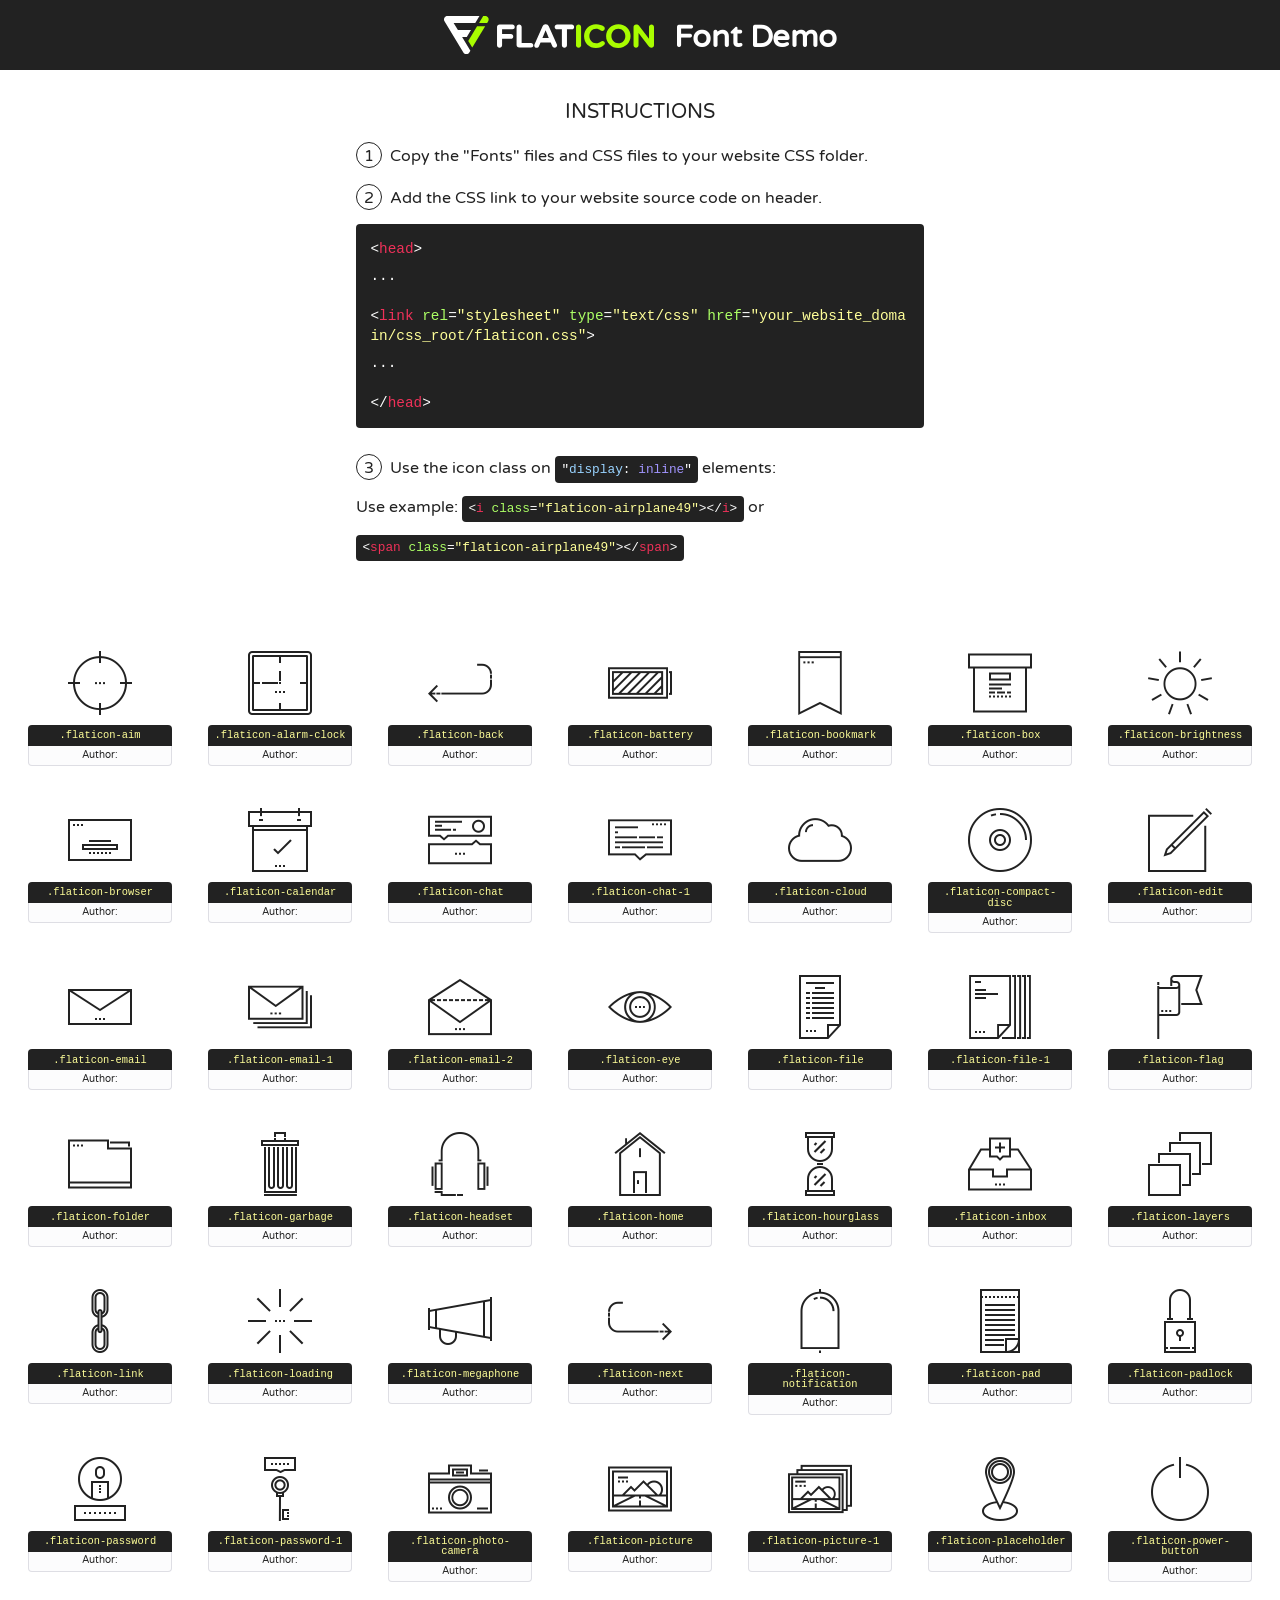
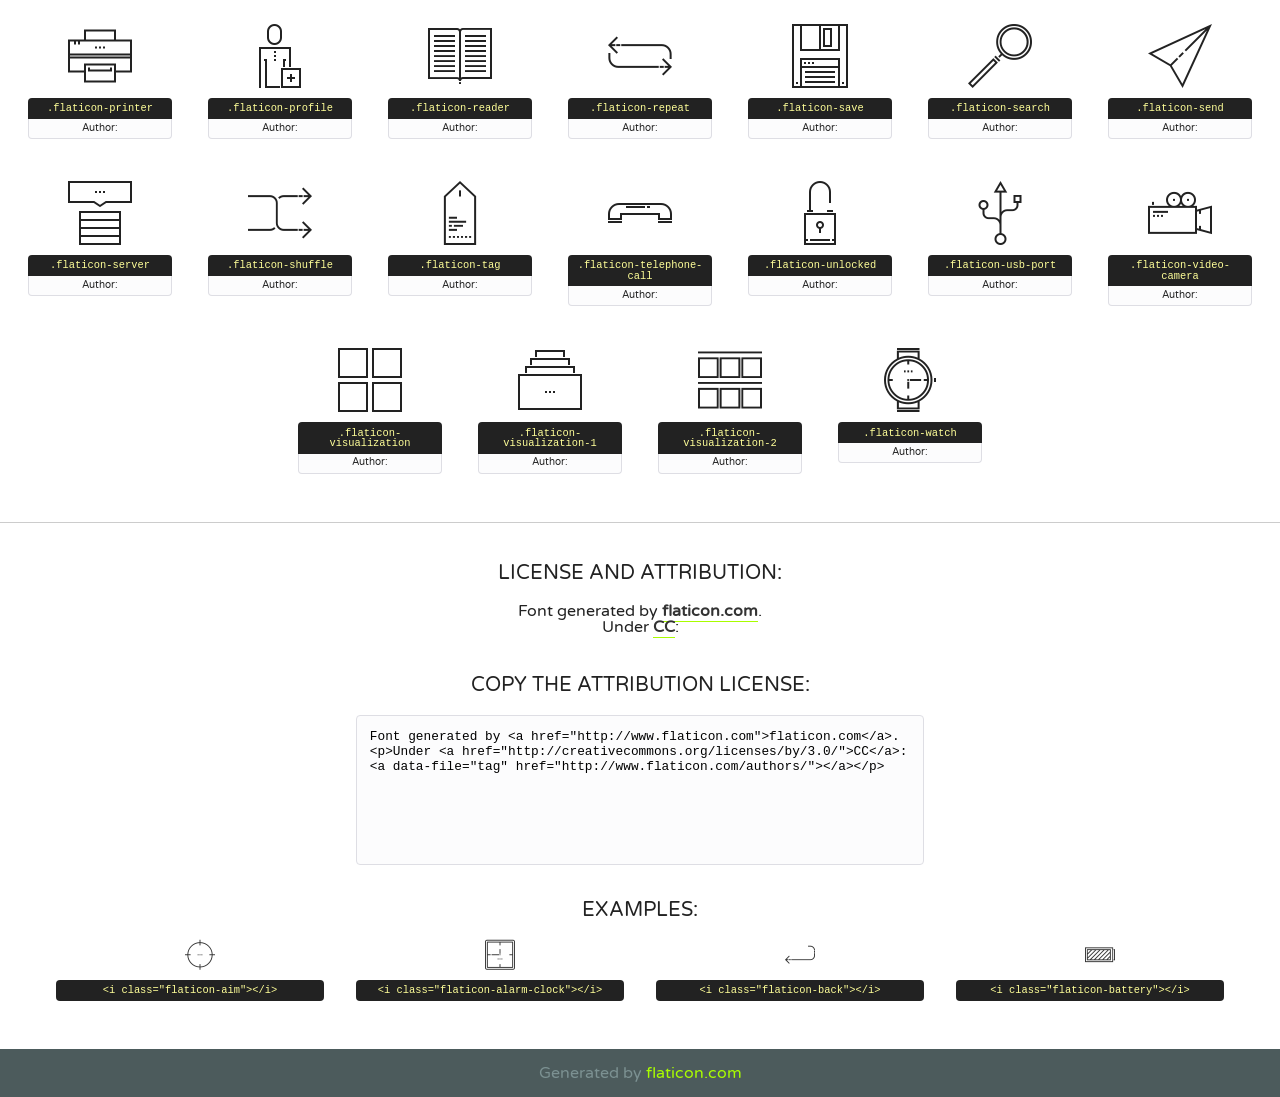
<file: icons/ui-icons/font/flaticon.html>
<!DOCTYPE html>
<!--
  Flaticon icon font: Flaticon
  Creation date: 18/08/2016 08:07
-->
<html>
<!DOCTYPE html>
<html>

<head>
    <title>Flaticon WebFont</title>
    <link href="http://fonts.googleapis.com/css?family=Varela+Round" rel="stylesheet" type="text/css" />
    <link rel="stylesheet" type="text/css" href="flaticon.css">
    <meta charset="UTF-8">
    <style>
    html, body, div, span, applet, object, iframe,
    h1, h2, h3, h4, h5, h6, p, blockquote, pre,
    a, abbr, acronym, address, big, cite, code,
    del, dfn, em, img, ins, kbd, q, s, samp,
    small, strike, strong, sub, sup, tt, var,
    b, u, i, center,
    dl, dt, dd, ol, ul, li,
    fieldset, form, label, legend,
    table, caption, tbody, tfoot, thead, tr, th, td,
    article, aside, canvas, details, embed, 
    figure, figcaption, footer, header, hgroup, 
    menu, nav, output, ruby, section, summary,
    time, mark, audio, video {
        margin: 0;
        padding: 0;
        border: 0;
        font-size: 100%;
        font: inherit;
        vertical-align: baseline;
    }
    /* HTML5 display-role reset for older browsers */
    article, aside, details, figcaption, figure, 
    footer, header, hgroup, menu, nav, section {
        display: block;
    }
    body {
        line-height: 1;
    }
    ol, ul {
        list-style: none;
    }
    blockquote, q {
        quotes: none;
    }
    blockquote:before, blockquote:after,
    q:before, q:after {
        content: '';
        content: none;
    }
    table {
        border-collapse: collapse;
        border-spacing: 0;
    }
    body {
        font-family: 'Varela Round', Helvetica, Arial, sans-serif;
        font-size: 16px;
        color: #222;
    }
    a {
        color: #333;
        border-bottom: 1px solid #a9fd00;
        font-weight: bold;
        text-decoration: none;
    }
    * {
        -moz-box-sizing: border-box;
        -webkit-box-sizing: border-box;
        box-sizing: border-box;
        margin: 0;
        padding: 0;
    }
    [class^="flaticon-"]:before, [class*=" flaticon-"]:before, [class^="flaticon-"]:after, [class*=" flaticon-"]:after {
        font-family: Flaticon;
        font-size: 30px;
        font-style: normal;
        margin-left: 20px;
        color: #333;
    }
    .wrapper {
        max-width: 600px;
        margin: auto;
        padding: 0 1em;
    }
    .title {
        font-size: 1.25em;
        text-align: center;
        margin-bottom: 1em;
        text-transform: uppercase;
    }
    header {
        text-align: center;
        background-color: #222;
        color: #fff;
        padding: 1em;
    }
    header .logo {
        width: 210px;
        height: 38px;
        display: inline-block;
        vertical-align: middle;
        margin-right: 1em;
        border: none;
    }
    header strong {
        font-size: 1.95em;
        font-weight: bold;
        vertical-align: middle;
        margin-top: 5px;
        display: inline-block;
    }
    .demo {
        margin: 2em auto;
        line-height: 1.25em;
    }
    .demo ul li {
        margin-bottom: 1em;
    }
    .demo ul li .num {
        color: #222;
        border-radius: 20px;
        display: inline-block;
        width: 26px;
        padding: 3px;
        height: 26px;
        text-align: center;
        margin-right: 0.5em;
        border: 1px solid #222;
    }
    .demo ul li code {
        background-color: #222;
        border-radius: 4px;
        padding: 0.25em 0.5em;
        display: inline-block;
        color: #fff;
        font-family: Consolas,Monaco,Lucida Console,Liberation Mono,DejaVu Sans Mono,Bitstream Vera Sans Mono,Courier New, monospace;
        font-weight: lighter;
        margin-top: 1em;
        font-size: 0.8em;
        word-break: break-all;
    }
    .demo ul li code.big {
        padding: 1em;
        font-size: 0.9em;
    }
    .demo ul li code .red {
        color: #EF3159;
    }
    .demo ul li code .green {
        color: #ACFF65;
    }
    .demo ul li code .yellow {
        color: #FFFF99;
    }
    .demo ul li code .blue {
        color: #99D3FF;
    }
    .demo ul li code .purple {
        color: #A295FF;
    }
    .demo ul li code .dots {
        margin-top: 0.5em;
        display: block;
    }
    #glyphs {
        border-bottom: 1px solid #ccc;
        padding: 2em 0;
        text-align: center;
    }
    .glyph {
        display: inline-block;
        width: 9em;
        margin: 1em;
        text-align: center;
        vertical-align: top;
        background: #FFF;
    }
    .glyph .glyph-icon {
        padding: 10px;
        display: block;
        font-family:"Flaticon";
        font-size: 64px;
        line-height: 1;
    }
    .glyph .glyph-icon:before {
        font-size: 64px;
        color: #222;
        margin-left: 0;
    }
    .class-name {
        font-size: 0.65em;
        background-color: #222;
        color: #fff;
        border-radius: 4px 4px 0 0;
        padding: 0.5em;
        color: #FFFF99;
        font-family: Consolas,Monaco,Lucida Console,Liberation Mono,DejaVu Sans Mono,Bitstream Vera Sans Mono,Courier New, monospace;
    }
    .author-name {
        font-size: 0.6em;
        background-color: #fcfcfd;
        border: 1px solid #DEDEE4;
        border-top: 0;
        border-radius: 0 0 4px 4px;
        padding: 0.5em;
    }
    .class-name:last-child {
        font-size: 10px;
        color:#888;
    }
    .class-name:last-child a {
        font-size: 10px;
        color:#555;
    }
    .class-name:last-child a:hover {
        color:#a9fd00;
    }
    .glyph > input {
        display: block;
        width: 100px;
        margin: 5px auto;
        text-align: center;
        font-size: 12px;
        cursor: text;
    }
    .glyph > input.icon-input {
        font-family:"Flaticon";
        font-size: 16px;
        margin-bottom: 10px;
    }
    .attribution .title {
        margin-top: 2em;
    }
    .attribution textarea {
        background-color: #fcfcfd;
        padding: 1em;
        border: none;
        box-shadow: none;
        border: 1px solid #DEDEE4;
        border-radius: 4px;
        resize: none;
        width: 100%;
        height: 150px;
        font-size: 0.8em;
        font-family: Consolas,Monaco,Lucida Console,Liberation Mono,DejaVu Sans Mono,Bitstream Vera Sans Mono,Courier New, monospace;
        -webkit-appearance: none;
    }
    .iconsuse {
        margin: 2em auto;
        text-align: center;
        max-width: 1200px;
    }
    .iconsuse:after {
        content: '';
        display: table;
        clear: both;
    }
    .iconsuse .image {
        float: left;
        width: 25%;
        padding: 0 1em;
    }
    .iconsuse .image p {
        margin-bottom: 1em;
    }
    .iconsuse .image span {
        display: block;
        font-size: 0.65em;
        background-color: #222;
        color: #fff;
        border-radius: 4px;
        padding: 0.5em;
        color: #FFFF99;
        margin-top: 1em;
        font-family: Consolas,Monaco,Lucida Console,Liberation Mono,DejaVu Sans Mono,Bitstream Vera Sans Mono,Courier New, monospace;
    }
    #footer {
        text-align: center;
        background-color: #4C5B5C;
        color: #7c9192;
        padding: 1em;
    }
    #footer a {
        border: none;
        color: #a9fd00;
        font-weight: normal;
    }
    @media (max-width: 960px) {
        .iconsuse .image {
            width: 50%;
        }
    }
    @media (max-width: 560px) {
        .iconsuse .image {
            width: 100%;
        }
    }
    </style>
</head>

<body class="characters-off">

    <header>
        <a href="http://www.flaticon.com" target="_blank" class="logo">
            <svg version="1.1" xmlns="http://www.w3.org/2000/svg" xmlns:xlink="http://www.w3.org/1999/xlink" xmlns:a="http://ns.adobe.com/AdobeSVGViewerExtensions/3.0/" viewBox="0 0 560.875 102.036" enable-background="new 0 0 560.875 102.036" xml:space="preserve">
                <defs>
                </defs>
                <g>
                    <g class="letters">
                        <path fill="#ffffff" d="M141.596,29.675c0-3.777,2.985-6.767,6.764-6.767h34.438c3.426,0,6.15,2.728,6.15,6.15
                        c0,3.43-2.724,6.149-6.15,6.149h-27.674v13.091h23.719c3.429,0,6.151,2.724,6.151,6.15c0,3.43-2.723,6.149-6.151,6.149h-23.719
                        v17.574c0,3.773-2.986,6.761-6.764,6.761c-3.779,0-6.764-2.989-6.764-6.761V29.675z"></path>
                        <path fill="#ffffff" d="M193.844,29.149c0-3.781,2.985-6.767,6.764-6.767c3.776,0,6.763,2.985,6.763,6.767v42.957h25.039
                        c3.426,0,6.149,2.726,6.149,6.153c0,3.425-2.723,6.15-6.149,6.15h-31.802c-3.779,0-6.764-2.986-6.764-6.768V29.149z"></path>
                        <path fill="#ffffff" d="M241.891,75.71l21.438-48.407c1.492-3.341,4.215-5.357,7.906-5.357h0.792
                        c3.686,0,6.323,2.017,7.815,5.357l21.439,48.407c0.436,0.967,0.701,1.845,0.701,2.723c0,3.602-2.809,6.501-6.414,6.501
                        c-3.161,0-5.269-1.845-6.499-4.655l-4.132-9.661h-27.059l-4.301,10.102c-1.144,2.631-3.426,4.214-6.237,4.214
                        c-3.517,0-6.24-2.81-6.24-6.325C241.1,77.64,241.451,76.677,241.891,75.71z M279.932,58.666l-8.521-20.297l-8.526,20.297H279.932
                        z"></path>
                        <path fill="#ffffff" d="M314.864,35.387H301.86c-3.429,0-6.239-2.813-6.239-6.238c0-3.429,2.811-6.24,6.239-6.24h39.533
                        c3.426,0,6.237,2.811,6.237,6.24c0,3.425-2.811,6.238-6.237,6.238h-13.001v42.785c0,3.773-2.99,6.761-6.764,6.761
                        c-3.779,0-6.764-2.989-6.764-6.761V35.387z"></path>
                        <path fill="#A9FD00" d="M352.615,29.149c0-3.781,2.985-6.767,6.767-6.767c3.774,0,6.761,2.985,6.761,6.767v49.024
                        c0,3.773-2.987,6.761-6.761,6.761c-3.781,0-6.767-2.989-6.767-6.761V29.149z"></path>
                        <path fill="#A9FD00" d="M374.132,53.836v-0.179c0-17.481,13.178-31.801,32.065-31.801c9.22,0,15.459,2.458,20.557,6.238
                        c1.402,1.054,2.637,2.985,2.637,5.357c0,3.692-2.985,6.59-6.681,6.59c-1.845,0-3.071-0.702-4.044-1.319
                        c-3.776-2.813-7.729-4.393-12.562-4.393c-10.364,0-17.831,8.611-17.831,19.154v0.173c0,10.542,7.291,19.329,17.831,19.329
                        c5.715,0,9.492-1.756,13.359-4.834c1.049-0.874,2.458-1.491,4.039-1.491c3.429,0,6.325,2.813,6.325,6.236
                        c0,2.106-1.056,3.78-2.282,4.834c-5.539,4.834-12.036,7.733-21.878,7.733C387.572,85.464,374.132,71.493,374.132,53.836z"></path>
                        <path fill="#A9FD00" d="M433.009,53.836v-0.179c0-17.481,13.79-31.801,32.766-31.801c18.981,0,32.592,14.143,32.592,31.628v0.173
                        c0,17.483-13.785,31.807-32.769,31.807C446.625,85.464,433.009,71.32,433.009,53.836z M484.224,53.836v-0.179
                        c0-10.539-7.725-19.326-18.626-19.326c-10.893,0-18.449,8.611-18.449,19.154v0.173c0,10.542,7.73,19.329,18.626,19.329
                        C476.676,72.986,484.224,64.378,484.224,53.836z"></path>
                        <path fill="#A9FD00" d="M506.233,29.321c0-3.774,2.99-6.763,6.767-6.763h1.401c3.252,0,5.183,1.583,7.029,3.953l26.093,34.265
                        V29.059c0-3.692,2.99-6.677,6.681-6.677c3.683,0,6.671,2.985,6.671,6.677v48.934c0,3.78-2.987,6.765-6.764,6.765h-0.436
                        c-3.257,0-5.188-1.581-7.034-3.953l-27.056-35.492v32.944c0,3.687-2.985,6.676-6.678,6.676c-3.683,0-6.673-2.989-6.673-6.676
                        V29.321z"></path>
                    </g>
                    <g class="insignia">
                        <path fill="#ffffff" d="M48.372,56.137h12.517l11.156-18.537H37.186L25.688,18.539h57.825L94.668,0H9.271
                        C5.925,0,2.842,1.801,1.198,4.716c-1.644,2.907-1.593,6.482,0.134,9.343l50.38,83.501c1.678,2.781,4.689,4.476,7.938,4.476
                        c3.246,0,6.257-1.695,7.935-4.476l2.898-4.804L48.372,56.137z"></path>
                        <g class="i">
                            <path fill="#A9FD00" d="M93.575,18.539h0.031v0.004l21.652,0.004l2.705-4.488c1.727-2.861,1.778-6.436,0.133-9.343
                            C116.454,1.801,113.371,0,110.026,0h-5.294L93.575,18.539z"></path>
                            <polygon fill="#A9FD00" points="88.291,27.356 64.725,66.486 75.519,84.404 109.942,27.356"></polygon>
                        </g>
                    </g>
                </g>
            </svg>
        </a>
        <strong>Font Demo</strong>
    </header>


    <section class="demo wrapper">

        <p class="title">Instructions</p>

        <ul>
            <li>
                <span class="num">1</span>Copy the "Fonts" files and CSS files to your website CSS folder.
            </li>
            <li>
                <span class="num">2</span>Add the CSS link to your website source code on header.
                <code class="big">
                    &lt;<span class="red">head</span>&gt;
                    <br/><span class="dots">...</span>
                    <br/>&lt;<span class="red">link</span> <span class="green">rel</span>=<span class="yellow">"stylesheet"</span> <span class="green">type</span>=<span class="yellow">"text/css"</span> <span class="green">href</span>=<span class="yellow">"your_website_domain/css_root/flaticon.css"</span>&gt;
                    <br/><span class="dots">...</span>
                    <br/>&lt;/<span class="red">head</span>&gt;
                </code>
            </li>

            <li>
                <p>
                    <span class="num">3</span>Use the icon class on <code>"<span class="blue">display</span>:<span class="purple"> inline</span>"</code> elements:
                    <br />
                    Use example: <code>&lt;<span class="red">i</span> <span class="green">class</span>=<span class="yellow">&quot;flaticon-airplane49&quot;</span>&gt;&lt;/<span class="red">i</span>&gt;</code> or <code>&lt;<span class="red">span</span> <span class="green">class</span>=<span class="yellow">&quot;flaticon-airplane49&quot;</span>&gt;&lt;/<span class="red">span</span>&gt;</code>
            </li>
        </ul>

    </section>




   <section id="glyphs">          
    
      
        <div class="glyph"><div class="glyph-icon flaticon-aim"></div>
            <div class="class-name">.flaticon-aim</div>
            <div class="author-name">Author: <a data-file="aim" href="http://www.flaticon.com/authors/"></a> </div> 
        </div>        
        
        <div class="glyph"><div class="glyph-icon flaticon-alarm-clock"></div>
            <div class="class-name">.flaticon-alarm-clock</div>
            <div class="author-name">Author: <a data-file="alarm-clock" href="http://www.flaticon.com/authors/"></a> </div> 
        </div>        
        
        <div class="glyph"><div class="glyph-icon flaticon-back"></div>
            <div class="class-name">.flaticon-back</div>
            <div class="author-name">Author: <a data-file="back" href="http://www.flaticon.com/authors/"></a> </div> 
        </div>        
        
        <div class="glyph"><div class="glyph-icon flaticon-battery"></div>
            <div class="class-name">.flaticon-battery</div>
            <div class="author-name">Author: <a data-file="battery" href="http://www.flaticon.com/authors/"></a> </div> 
        </div>        
        
        <div class="glyph"><div class="glyph-icon flaticon-bookmark"></div>
            <div class="class-name">.flaticon-bookmark</div>
            <div class="author-name">Author: <a data-file="bookmark" href="http://www.flaticon.com/authors/"></a> </div> 
        </div>        
        
        <div class="glyph"><div class="glyph-icon flaticon-box"></div>
            <div class="class-name">.flaticon-box</div>
            <div class="author-name">Author: <a data-file="box" href="http://www.flaticon.com/authors/"></a> </div> 
        </div>        
        
        <div class="glyph"><div class="glyph-icon flaticon-brightness"></div>
            <div class="class-name">.flaticon-brightness</div>
            <div class="author-name">Author: <a data-file="brightness" href="http://www.flaticon.com/authors/"></a> </div> 
        </div>        
        
        <div class="glyph"><div class="glyph-icon flaticon-browser"></div>
            <div class="class-name">.flaticon-browser</div>
            <div class="author-name">Author: <a data-file="browser" href="http://www.flaticon.com/authors/"></a> </div> 
        </div>        
        
        <div class="glyph"><div class="glyph-icon flaticon-calendar"></div>
            <div class="class-name">.flaticon-calendar</div>
            <div class="author-name">Author: <a data-file="calendar" href="http://www.flaticon.com/authors/"></a> </div> 
        </div>        
        
        <div class="glyph"><div class="glyph-icon flaticon-chat"></div>
            <div class="class-name">.flaticon-chat</div>
            <div class="author-name">Author: <a data-file="chat" href="http://www.flaticon.com/authors/"></a> </div> 
        </div>        
        
        <div class="glyph"><div class="glyph-icon flaticon-chat-1"></div>
            <div class="class-name">.flaticon-chat-1</div>
            <div class="author-name">Author: <a data-file="chat-1" href="http://www.flaticon.com/authors/"></a> </div> 
        </div>        
        
        <div class="glyph"><div class="glyph-icon flaticon-cloud"></div>
            <div class="class-name">.flaticon-cloud</div>
            <div class="author-name">Author: <a data-file="cloud" href="http://www.flaticon.com/authors/"></a> </div> 
        </div>        
        
        <div class="glyph"><div class="glyph-icon flaticon-compact-disc"></div>
            <div class="class-name">.flaticon-compact-disc</div>
            <div class="author-name">Author: <a data-file="compact-disc" href="http://www.flaticon.com/authors/"></a> </div> 
        </div>        
        
        <div class="glyph"><div class="glyph-icon flaticon-edit"></div>
            <div class="class-name">.flaticon-edit</div>
            <div class="author-name">Author: <a data-file="edit" href="http://www.flaticon.com/authors/"></a> </div> 
        </div>        
        
        <div class="glyph"><div class="glyph-icon flaticon-email"></div>
            <div class="class-name">.flaticon-email</div>
            <div class="author-name">Author: <a data-file="email" href="http://www.flaticon.com/authors/"></a> </div> 
        </div>        
        
        <div class="glyph"><div class="glyph-icon flaticon-email-1"></div>
            <div class="class-name">.flaticon-email-1</div>
            <div class="author-name">Author: <a data-file="email-1" href="http://www.flaticon.com/authors/"></a> </div> 
        </div>        
        
        <div class="glyph"><div class="glyph-icon flaticon-email-2"></div>
            <div class="class-name">.flaticon-email-2</div>
            <div class="author-name">Author: <a data-file="email-2" href="http://www.flaticon.com/authors/"></a> </div> 
        </div>        
        
        <div class="glyph"><div class="glyph-icon flaticon-eye"></div>
            <div class="class-name">.flaticon-eye</div>
            <div class="author-name">Author: <a data-file="eye" href="http://www.flaticon.com/authors/"></a> </div> 
        </div>        
        
        <div class="glyph"><div class="glyph-icon flaticon-file"></div>
            <div class="class-name">.flaticon-file</div>
            <div class="author-name">Author: <a data-file="file" href="http://www.flaticon.com/authors/"></a> </div> 
        </div>        
        
        <div class="glyph"><div class="glyph-icon flaticon-file-1"></div>
            <div class="class-name">.flaticon-file-1</div>
            <div class="author-name">Author: <a data-file="file-1" href="http://www.flaticon.com/authors/"></a> </div> 
        </div>        
        
        <div class="glyph"><div class="glyph-icon flaticon-flag"></div>
            <div class="class-name">.flaticon-flag</div>
            <div class="author-name">Author: <a data-file="flag" href="http://www.flaticon.com/authors/"></a> </div> 
        </div>        
        
        <div class="glyph"><div class="glyph-icon flaticon-folder"></div>
            <div class="class-name">.flaticon-folder</div>
            <div class="author-name">Author: <a data-file="folder" href="http://www.flaticon.com/authors/"></a> </div> 
        </div>        
        
        <div class="glyph"><div class="glyph-icon flaticon-garbage"></div>
            <div class="class-name">.flaticon-garbage</div>
            <div class="author-name">Author: <a data-file="garbage" href="http://www.flaticon.com/authors/"></a> </div> 
        </div>        
        
        <div class="glyph"><div class="glyph-icon flaticon-headset"></div>
            <div class="class-name">.flaticon-headset</div>
            <div class="author-name">Author: <a data-file="headset" href="http://www.flaticon.com/authors/"></a> </div> 
        </div>        
        
        <div class="glyph"><div class="glyph-icon flaticon-home"></div>
            <div class="class-name">.flaticon-home</div>
            <div class="author-name">Author: <a data-file="home" href="http://www.flaticon.com/authors/"></a> </div> 
        </div>        
        
        <div class="glyph"><div class="glyph-icon flaticon-hourglass"></div>
            <div class="class-name">.flaticon-hourglass</div>
            <div class="author-name">Author: <a data-file="hourglass" href="http://www.flaticon.com/authors/"></a> </div> 
        </div>        
        
        <div class="glyph"><div class="glyph-icon flaticon-inbox"></div>
            <div class="class-name">.flaticon-inbox</div>
            <div class="author-name">Author: <a data-file="inbox" href="http://www.flaticon.com/authors/"></a> </div> 
        </div>        
        
        <div class="glyph"><div class="glyph-icon flaticon-layers"></div>
            <div class="class-name">.flaticon-layers</div>
            <div class="author-name">Author: <a data-file="layers" href="http://www.flaticon.com/authors/"></a> </div> 
        </div>        
        
        <div class="glyph"><div class="glyph-icon flaticon-link"></div>
            <div class="class-name">.flaticon-link</div>
            <div class="author-name">Author: <a data-file="link" href="http://www.flaticon.com/authors/"></a> </div> 
        </div>        
        
        <div class="glyph"><div class="glyph-icon flaticon-loading"></div>
            <div class="class-name">.flaticon-loading</div>
            <div class="author-name">Author: <a data-file="loading" href="http://www.flaticon.com/authors/"></a> </div> 
        </div>        
        
        <div class="glyph"><div class="glyph-icon flaticon-megaphone"></div>
            <div class="class-name">.flaticon-megaphone</div>
            <div class="author-name">Author: <a data-file="megaphone" href="http://www.flaticon.com/authors/"></a> </div> 
        </div>        
        
        <div class="glyph"><div class="glyph-icon flaticon-next"></div>
            <div class="class-name">.flaticon-next</div>
            <div class="author-name">Author: <a data-file="next" href="http://www.flaticon.com/authors/"></a> </div> 
        </div>        
        
        <div class="glyph"><div class="glyph-icon flaticon-notification"></div>
            <div class="class-name">.flaticon-notification</div>
            <div class="author-name">Author: <a data-file="notification" href="http://www.flaticon.com/authors/"></a> </div> 
        </div>        
        
        <div class="glyph"><div class="glyph-icon flaticon-pad"></div>
            <div class="class-name">.flaticon-pad</div>
            <div class="author-name">Author: <a data-file="pad" href="http://www.flaticon.com/authors/"></a> </div> 
        </div>        
        
        <div class="glyph"><div class="glyph-icon flaticon-padlock"></div>
            <div class="class-name">.flaticon-padlock</div>
            <div class="author-name">Author: <a data-file="padlock" href="http://www.flaticon.com/authors/"></a> </div> 
        </div>        
        
        <div class="glyph"><div class="glyph-icon flaticon-password"></div>
            <div class="class-name">.flaticon-password</div>
            <div class="author-name">Author: <a data-file="password" href="http://www.flaticon.com/authors/"></a> </div> 
        </div>        
        
        <div class="glyph"><div class="glyph-icon flaticon-password-1"></div>
            <div class="class-name">.flaticon-password-1</div>
            <div class="author-name">Author: <a data-file="password-1" href="http://www.flaticon.com/authors/"></a> </div> 
        </div>        
        
        <div class="glyph"><div class="glyph-icon flaticon-photo-camera"></div>
            <div class="class-name">.flaticon-photo-camera</div>
            <div class="author-name">Author: <a data-file="photo-camera" href="http://www.flaticon.com/authors/"></a> </div> 
        </div>        
        
        <div class="glyph"><div class="glyph-icon flaticon-picture"></div>
            <div class="class-name">.flaticon-picture</div>
            <div class="author-name">Author: <a data-file="picture" href="http://www.flaticon.com/authors/"></a> </div> 
        </div>        
        
        <div class="glyph"><div class="glyph-icon flaticon-picture-1"></div>
            <div class="class-name">.flaticon-picture-1</div>
            <div class="author-name">Author: <a data-file="picture-1" href="http://www.flaticon.com/authors/"></a> </div> 
        </div>        
        
        <div class="glyph"><div class="glyph-icon flaticon-placeholder"></div>
            <div class="class-name">.flaticon-placeholder</div>
            <div class="author-name">Author: <a data-file="placeholder" href="http://www.flaticon.com/authors/"></a> </div> 
        </div>        
        
        <div class="glyph"><div class="glyph-icon flaticon-power-button"></div>
            <div class="class-name">.flaticon-power-button</div>
            <div class="author-name">Author: <a data-file="power-button" href="http://www.flaticon.com/authors/"></a> </div> 
        </div>        
        
        <div class="glyph"><div class="glyph-icon flaticon-printer"></div>
            <div class="class-name">.flaticon-printer</div>
            <div class="author-name">Author: <a data-file="printer" href="http://www.flaticon.com/authors/"></a> </div> 
        </div>        
        
        <div class="glyph"><div class="glyph-icon flaticon-profile"></div>
            <div class="class-name">.flaticon-profile</div>
            <div class="author-name">Author: <a data-file="profile" href="http://www.flaticon.com/authors/"></a> </div> 
        </div>        
        
        <div class="glyph"><div class="glyph-icon flaticon-reader"></div>
            <div class="class-name">.flaticon-reader</div>
            <div class="author-name">Author: <a data-file="reader" href="http://www.flaticon.com/authors/"></a> </div> 
        </div>        
        
        <div class="glyph"><div class="glyph-icon flaticon-repeat"></div>
            <div class="class-name">.flaticon-repeat</div>
            <div class="author-name">Author: <a data-file="repeat" href="http://www.flaticon.com/authors/"></a> </div> 
        </div>        
        
        <div class="glyph"><div class="glyph-icon flaticon-save"></div>
            <div class="class-name">.flaticon-save</div>
            <div class="author-name">Author: <a data-file="save" href="http://www.flaticon.com/authors/"></a> </div> 
        </div>        
        
        <div class="glyph"><div class="glyph-icon flaticon-search"></div>
            <div class="class-name">.flaticon-search</div>
            <div class="author-name">Author: <a data-file="search" href="http://www.flaticon.com/authors/"></a> </div> 
        </div>        
        
        <div class="glyph"><div class="glyph-icon flaticon-send"></div>
            <div class="class-name">.flaticon-send</div>
            <div class="author-name">Author: <a data-file="send" href="http://www.flaticon.com/authors/"></a> </div> 
        </div>        
        
        <div class="glyph"><div class="glyph-icon flaticon-server"></div>
            <div class="class-name">.flaticon-server</div>
            <div class="author-name">Author: <a data-file="server" href="http://www.flaticon.com/authors/"></a> </div> 
        </div>        
        
        <div class="glyph"><div class="glyph-icon flaticon-shuffle"></div>
            <div class="class-name">.flaticon-shuffle</div>
            <div class="author-name">Author: <a data-file="shuffle" href="http://www.flaticon.com/authors/"></a> </div> 
        </div>        
        
        <div class="glyph"><div class="glyph-icon flaticon-tag"></div>
            <div class="class-name">.flaticon-tag</div>
            <div class="author-name">Author: <a data-file="tag" href="http://www.flaticon.com/authors/"></a> </div> 
        </div>        
        
        <div class="glyph"><div class="glyph-icon flaticon-telephone-call"></div>
            <div class="class-name">.flaticon-telephone-call</div>
            <div class="author-name">Author: <a data-file="telephone-call" href="http://www.flaticon.com/authors/"></a> </div> 
        </div>        
        
        <div class="glyph"><div class="glyph-icon flaticon-unlocked"></div>
            <div class="class-name">.flaticon-unlocked</div>
            <div class="author-name">Author: <a data-file="unlocked" href="http://www.flaticon.com/authors/"></a> </div> 
        </div>        
        
        <div class="glyph"><div class="glyph-icon flaticon-usb-port"></div>
            <div class="class-name">.flaticon-usb-port</div>
            <div class="author-name">Author: <a data-file="usb-port" href="http://www.flaticon.com/authors/"></a> </div> 
        </div>        
        
        <div class="glyph"><div class="glyph-icon flaticon-video-camera"></div>
            <div class="class-name">.flaticon-video-camera</div>
            <div class="author-name">Author: <a data-file="video-camera" href="http://www.flaticon.com/authors/"></a> </div> 
        </div>        
        
        <div class="glyph"><div class="glyph-icon flaticon-visualization"></div>
            <div class="class-name">.flaticon-visualization</div>
            <div class="author-name">Author: <a data-file="visualization" href="http://www.flaticon.com/authors/"></a> </div> 
        </div>        
        
        <div class="glyph"><div class="glyph-icon flaticon-visualization-1"></div>
            <div class="class-name">.flaticon-visualization-1</div>
            <div class="author-name">Author: <a data-file="visualization-1" href="http://www.flaticon.com/authors/"></a> </div> 
        </div>        
        
        <div class="glyph"><div class="glyph-icon flaticon-visualization-2"></div>
            <div class="class-name">.flaticon-visualization-2</div>
            <div class="author-name">Author: <a data-file="visualization-2" href="http://www.flaticon.com/authors/"></a> </div> 
        </div>        
        
        <div class="glyph"><div class="glyph-icon flaticon-watch"></div>
            <div class="class-name">.flaticon-watch</div>
            <div class="author-name">Author: <a data-file="watch" href="http://www.flaticon.com/authors/"></a> </div> 
        </div>        
        

    </section>



    <section class="attribution wrapper"   style="text-align:center;">

      <div class="title">License and attribution:</div><div class="attrDiv">Font generated by <a href="http://www.flaticon.com">flaticon.com</a>. <div><p>Under <a href="http://creativecommons.org/licenses/by/3.0/">CC</a>: <a data-file="tag" href="http://www.flaticon.com/authors/"></a></p>  </div>
      </div>
      <div class="title">Copy the Attribution License:</div>

    <textarea onclick="this.focus();this.select();">Font generated by &lt;a href=&quot;http://www.flaticon.com&quot;&gt;flaticon.com&lt;/a&gt;. <p>Under <a href="http://creativecommons.org/licenses/by/3.0/">CC</a>: <a data-file="tag" href="http://www.flaticon.com/authors/"></a></p>  
     </textarea>

    </section>

    <section class="iconsuse">

          <div class="title">Examples:</div>            
             
            <div class="image">
                <p>
                    <i class="glyph-icon flaticon-aim"></i> 
                    <span>&lt;i class=&quot;flaticon-aim&quot;&gt;&lt;/i&gt;</span>
                </p>
            </div>
            
            <div class="image">
                <p>
                    <i class="glyph-icon flaticon-alarm-clock"></i> 
                    <span>&lt;i class=&quot;flaticon-alarm-clock&quot;&gt;&lt;/i&gt;</span>
                </p>
            </div>
            
            <div class="image">
                <p>
                    <i class="glyph-icon flaticon-back"></i> 
                    <span>&lt;i class=&quot;flaticon-back&quot;&gt;&lt;/i&gt;</span>
                </p>
            </div>
            
            <div class="image">
                <p>
                    <i class="glyph-icon flaticon-battery"></i> 
                    <span>&lt;i class=&quot;flaticon-battery&quot;&gt;&lt;/i&gt;</span>
                </p>
            </div>
                       
        </div>
                            
    </section>

<div id="footer">
    <div>Generated by <a href="http://www.flaticon.com">flaticon.com</a>
    </div>
</div>



</body>
</html>
</file>
<file: icons/ui-icons/font/flaticon.css>
/*
  	Flaticon icon font: Flaticon
  	Creation date: 18/08/2016 08:07
  	*/

@font-face {
  font-family: "Flaticon";
  src: url("./Flaticon.eot");
  src: url("./Flaticon.eot?#iefix") format("embedded-opentype"),
       url("./Flaticon.woff") format("woff"),
       url("./Flaticon.ttf") format("truetype"),
       url("./Flaticon.svg#Flaticon") format("svg");
  font-weight: normal;
  font-style: normal;
}

@media screen and (-webkit-min-device-pixel-ratio:0) {
  @font-face {
    font-family: "Flaticon";
    src: url("./Flaticon.svg#Flaticon") format("svg");
  }
}

[class^="flaticon-"]:before, [class*=" flaticon-"]:before,
[class^="flaticon-"]:after, [class*=" flaticon-"]:after {   
  font-family: Flaticon;
        font-size: 20px;
font-style: normal;
margin-left: 20px;
}

.flaticon-aim:before { content: "\f100"; }
.flaticon-alarm-clock:before { content: "\f101"; }
.flaticon-back:before { content: "\f102"; }
.flaticon-battery:before { content: "\f103"; }
.flaticon-bookmark:before { content: "\f104"; }
.flaticon-box:before { content: "\f105"; }
.flaticon-brightness:before { content: "\f106"; }
.flaticon-browser:before { content: "\f107"; }
.flaticon-calendar:before { content: "\f108"; }
.flaticon-chat:before { content: "\f109"; }
.flaticon-chat-1:before { content: "\f10a"; }
.flaticon-cloud:before { content: "\f10b"; }
.flaticon-compact-disc:before { content: "\f10c"; }
.flaticon-edit:before { content: "\f10d"; }
.flaticon-email:before { content: "\f10e"; }
.flaticon-email-1:before { content: "\f10f"; }
.flaticon-email-2:before { content: "\f110"; }
.flaticon-eye:before { content: "\f111"; }
.flaticon-file:before { content: "\f112"; }
.flaticon-file-1:before { content: "\f113"; }
.flaticon-flag:before { content: "\f114"; }
.flaticon-folder:before { content: "\f115"; }
.flaticon-garbage:before { content: "\f116"; }
.flaticon-headset:before { content: "\f117"; }
.flaticon-home:before { content: "\f118"; }
.flaticon-hourglass:before { content: "\f119"; }
.flaticon-inbox:before { content: "\f11a"; }
.flaticon-layers:before { content: "\f11b"; }
.flaticon-link:before { content: "\f11c"; }
.flaticon-loading:before { content: "\f11d"; }
.flaticon-megaphone:before { content: "\f11e"; }
.flaticon-next:before { content: "\f11f"; }
.flaticon-notification:before { content: "\f120"; }
.flaticon-pad:before { content: "\f121"; }
.flaticon-padlock:before { content: "\f122"; }
.flaticon-password:before { content: "\f123"; }
.flaticon-password-1:before { content: "\f124"; }
.flaticon-photo-camera:before { content: "\f125"; }
.flaticon-picture:before { content: "\f126"; }
.flaticon-picture-1:before { content: "\f127"; }
.flaticon-placeholder:before { content: "\f128"; }
.flaticon-power-button:before { content: "\f129"; }
.flaticon-printer:before { content: "\f12a"; }
.flaticon-profile:before { content: "\f12b"; }
.flaticon-reader:before { content: "\f12c"; }
.flaticon-repeat:before { content: "\f12d"; }
.flaticon-save:before { content: "\f12e"; }
.flaticon-search:before { content: "\f12f"; }
.flaticon-send:before { content: "\f130"; }
.flaticon-server:before { content: "\f131"; }
.flaticon-shuffle:before { content: "\f132"; }
.flaticon-tag:before { content: "\f133"; }
.flaticon-telephone-call:before { content: "\f134"; }
.flaticon-unlocked:before { content: "\f135"; }
.flaticon-usb-port:before { content: "\f136"; }
.flaticon-video-camera:before { content: "\f137"; }
.flaticon-visualization:before { content: "\f138"; }
.flaticon-visualization-1:before { content: "\f139"; }
.flaticon-visualization-2:before { content: "\f13a"; }
.flaticon-watch:before { content: "\f13b"; }
</file>
